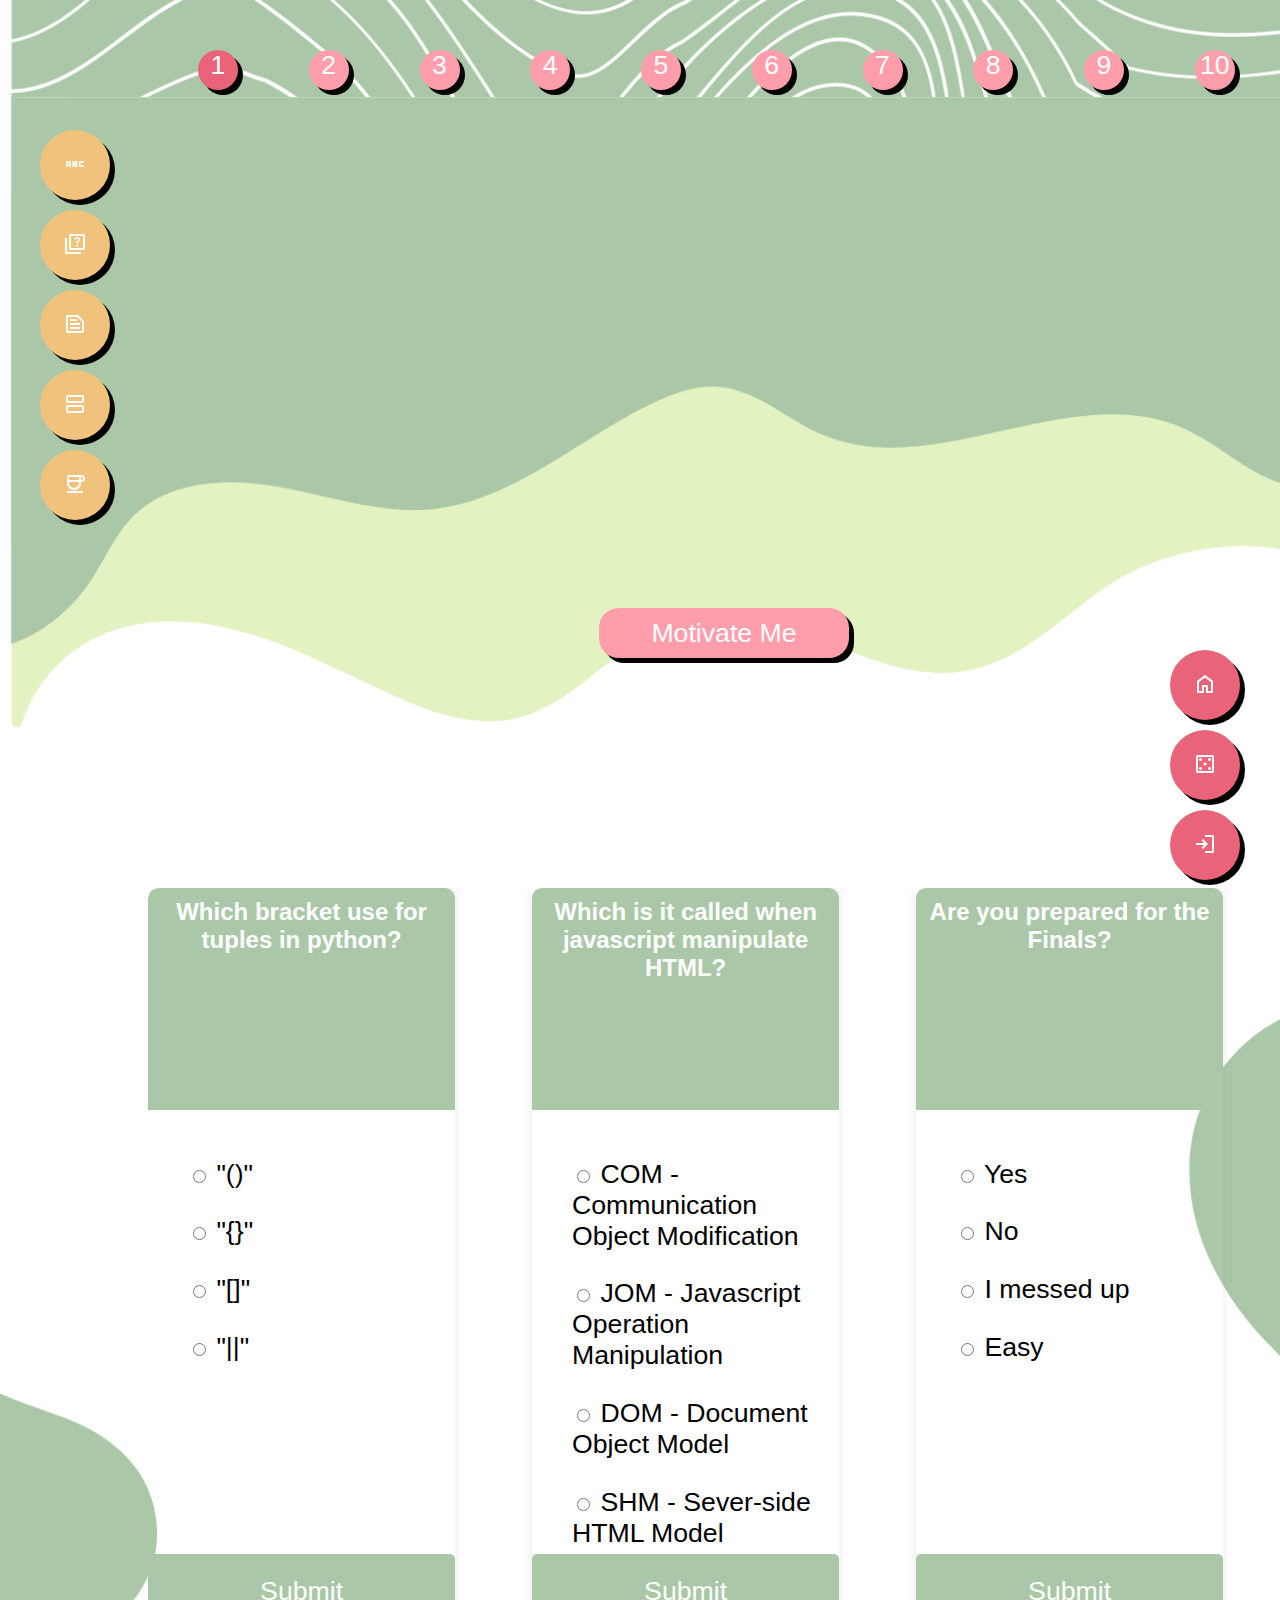
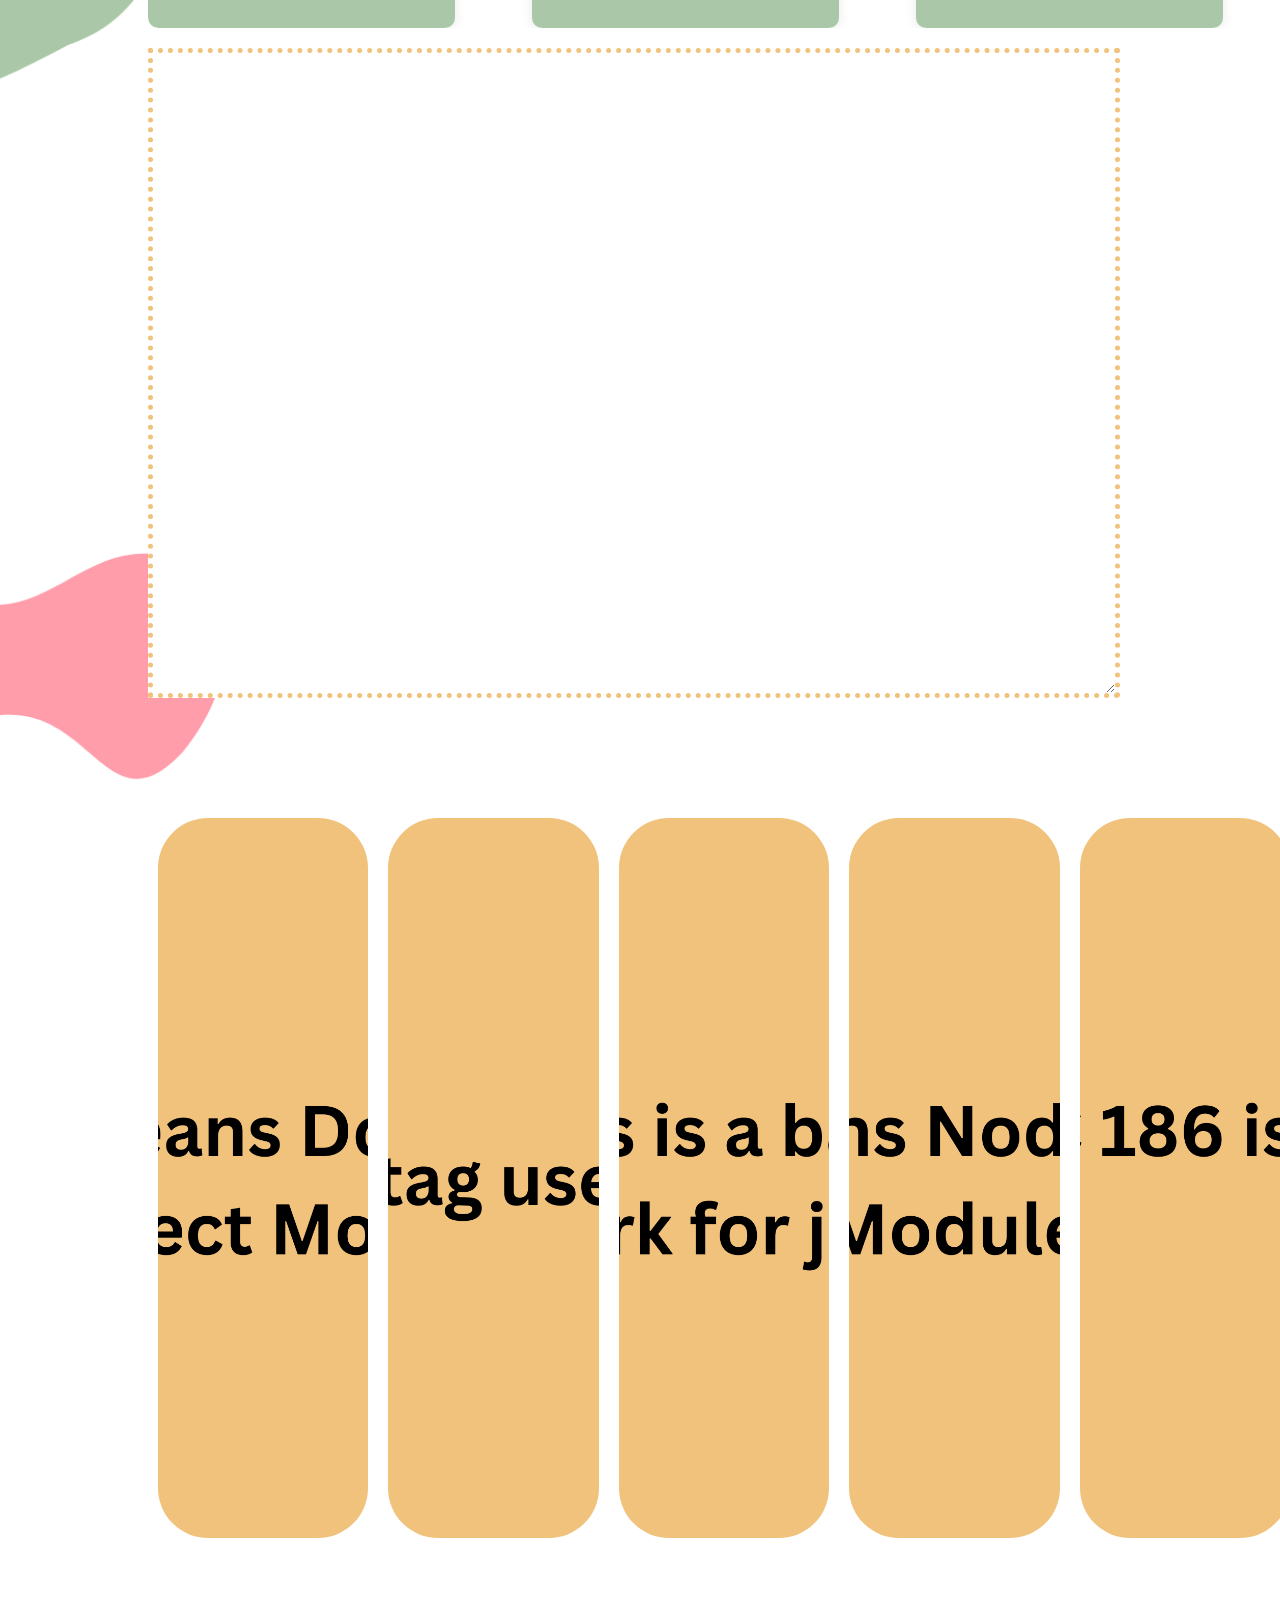
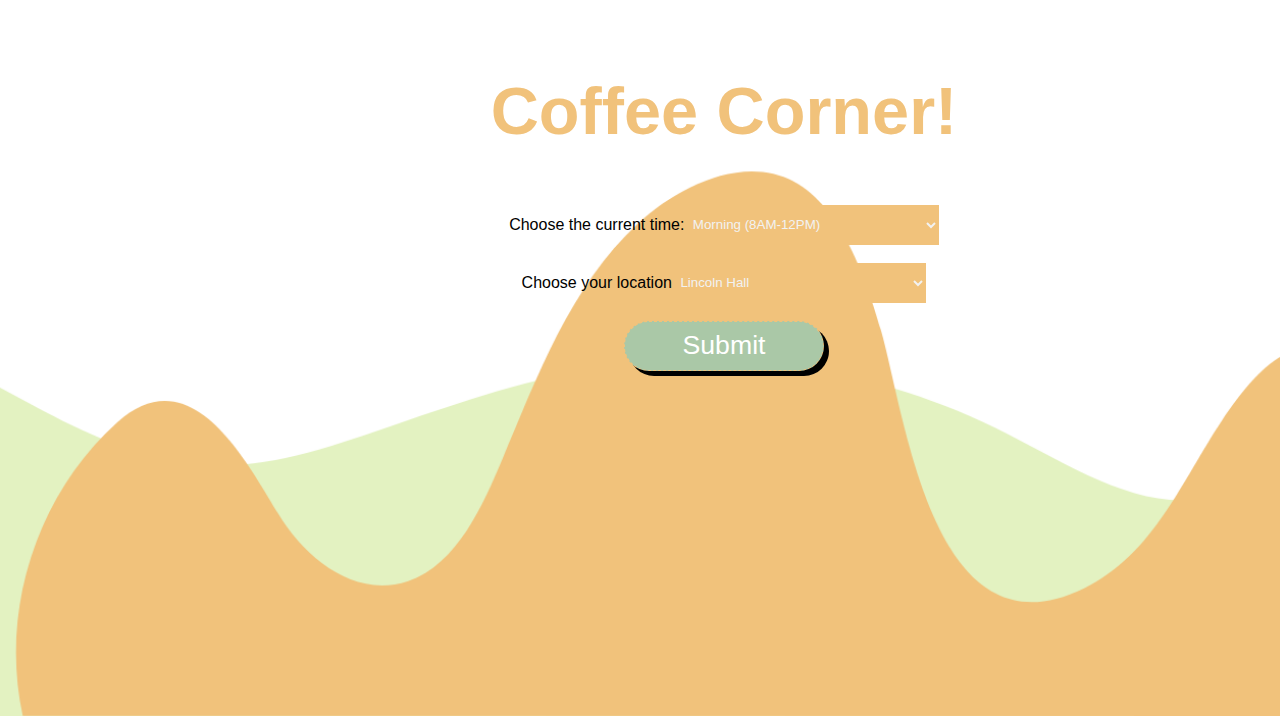
<file: game.html>
<!DOCTYPE html>
<html lang="en">
<head>
  <meta charset="utf-8">
  <meta name="viewport" content="width=device-width">
  <title>Study</title>
  <link href="game.css" rel="stylesheet">
  <link rel="stylesheet"
    href="https://fonts.googleapis.com/css2?family=Material+Symbols+Outlined:opsz,wght,FILL,GRAD@20..48,100..700,0..1,-50..200" />
</head>
<body>
    <div class="container">
        <button id="refresh">Refresh Me</button>
        <h1></h1>
        <div class="dice" id="dice-left">
          <p>Bot</p>
          <img class="dice1" src="dice6.png">
        </div>
        <div class="dice" id="dice-right">
          <p>User</p>
          <img class="dice2" src="dice6.png">
        </div>
      </div>
      <div class="home-block">
        <a href="home.html"><button class="home-button"><span class="material-symbols-outlined">home</span></button></a>
        <a href="study.html"><button class="home-button"><span class="material-symbols-outlined">school</span></button></a>
        <a href="index.html"><button class="home-button"><span class="material-symbols-outlined">login</span></button></a>
    </div>
  <script src="game.js"></script>
    </body>
</html>
</file>
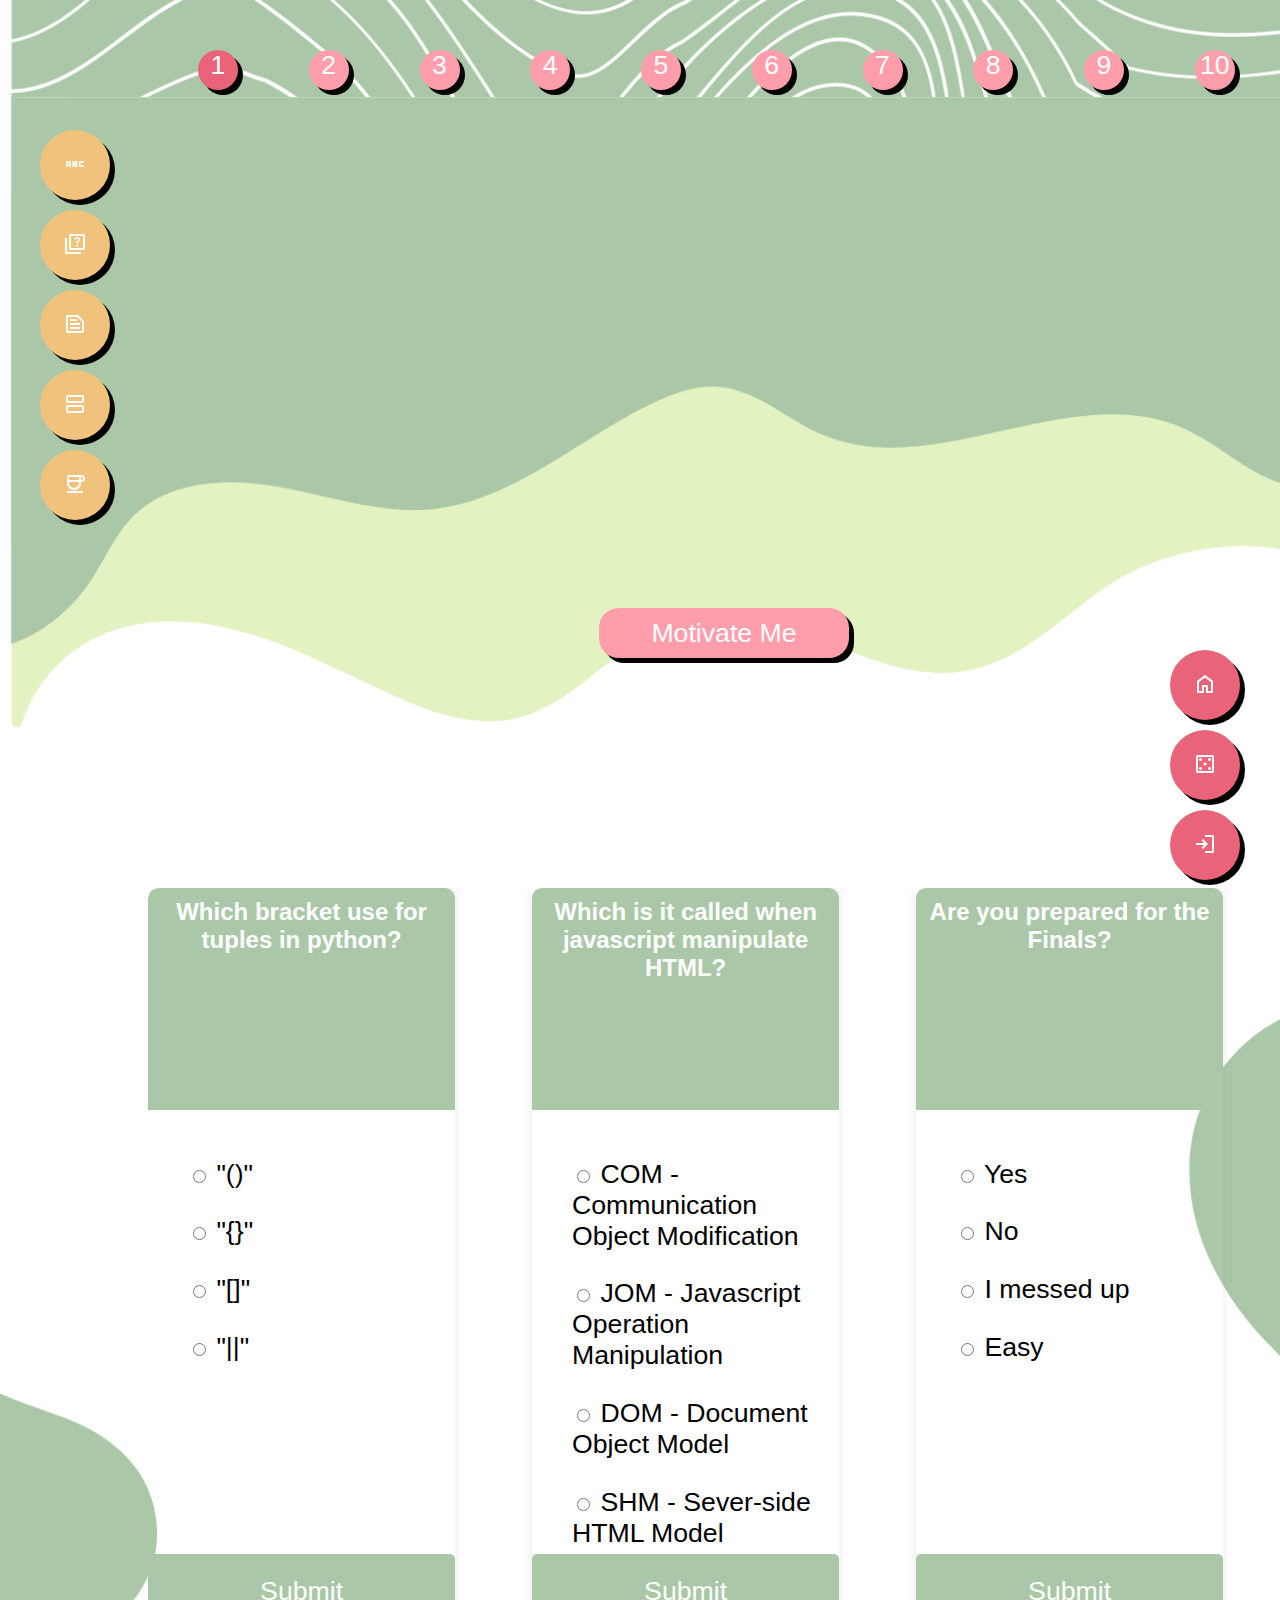
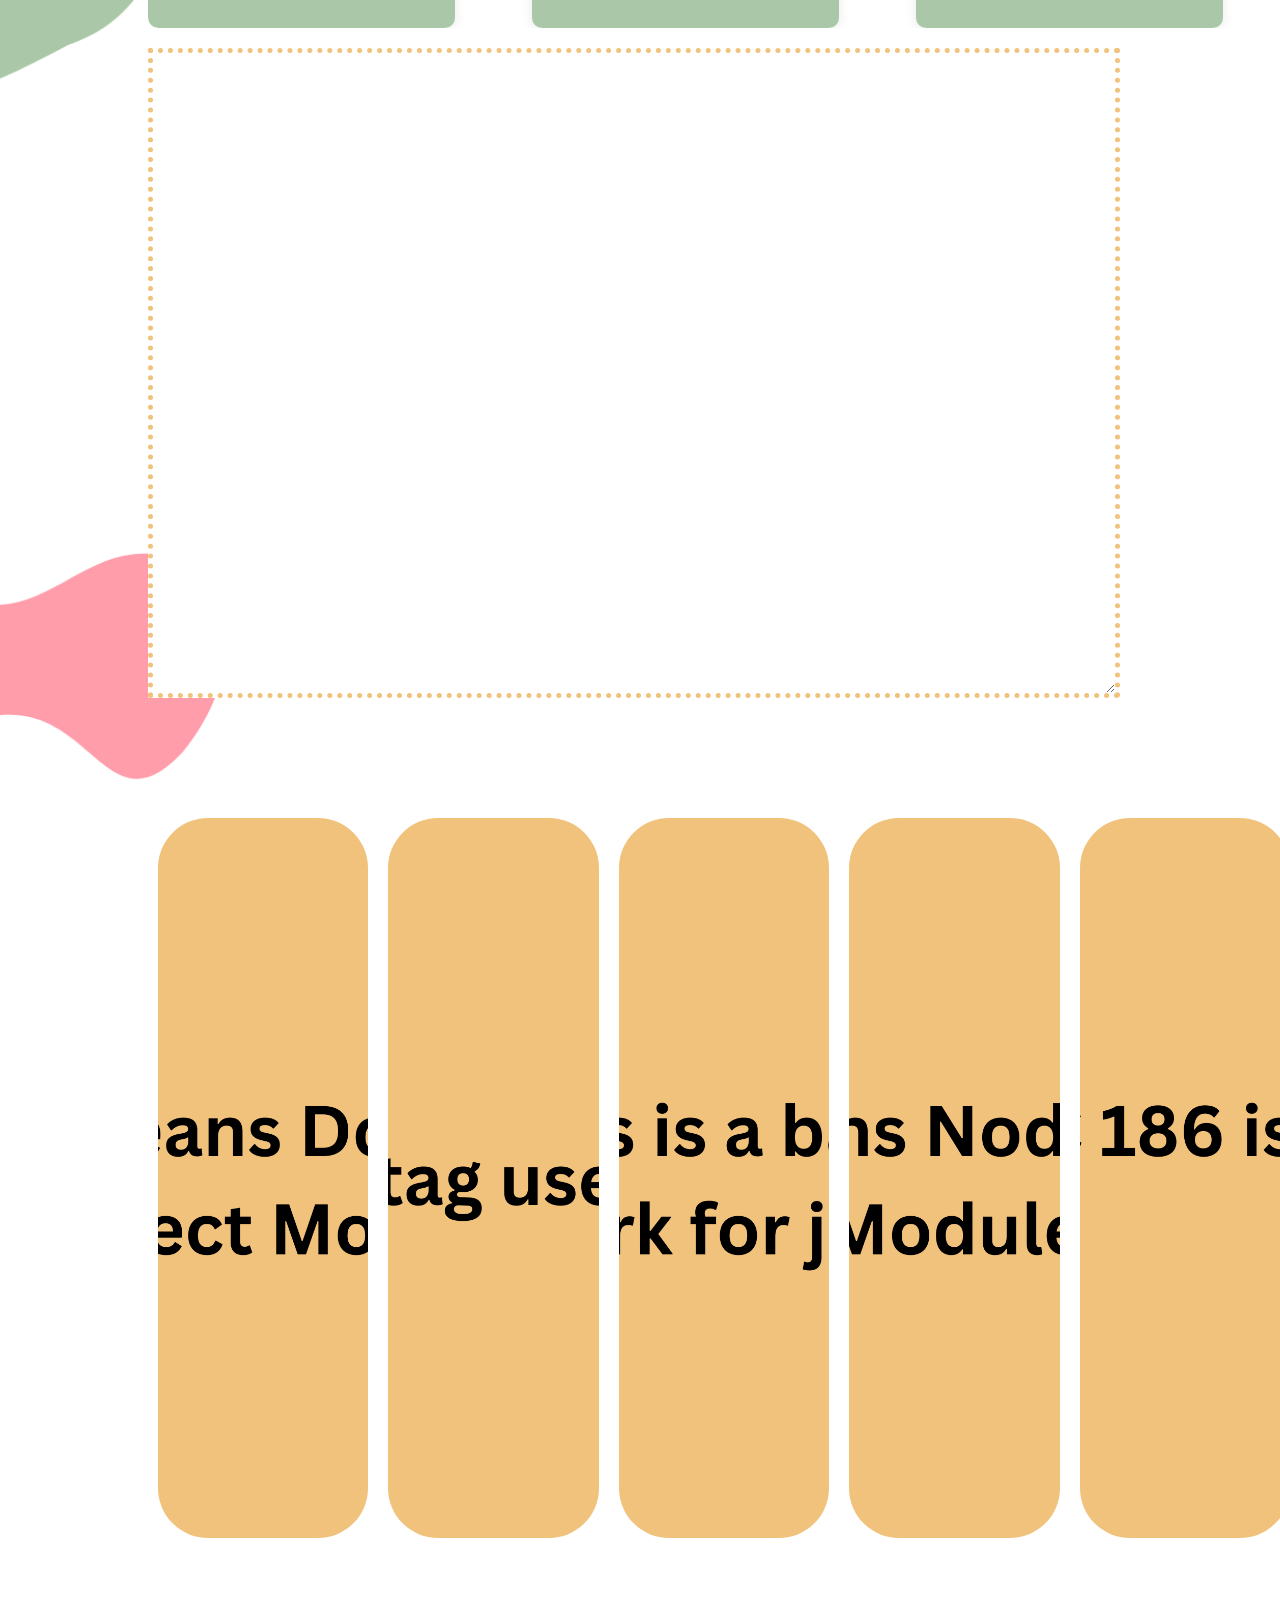
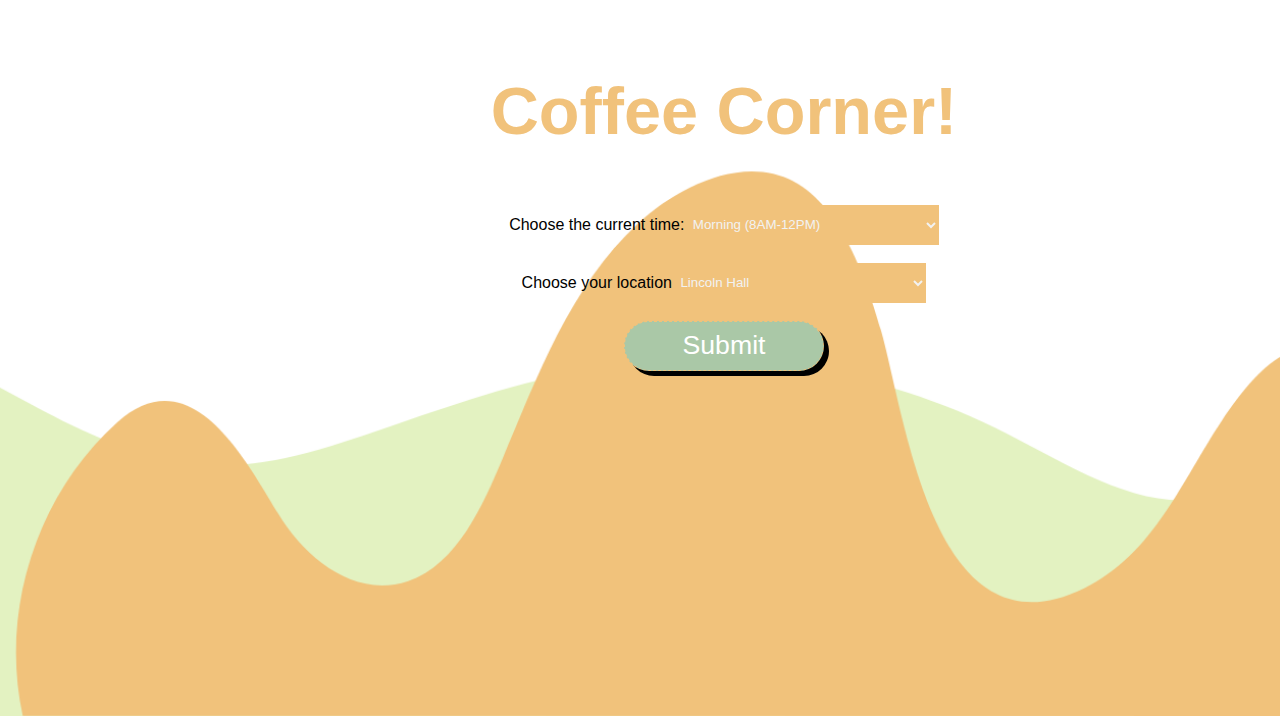
<file: study.html>
<!DOCTYPE html>
<html lang="en">
<head>
  <meta charset="utf-8">
  <meta name="viewport" content="width=device-width">
  <title>Study</title>
  <link href="study.css" rel="stylesheet">
  <link rel="stylesheet"
    href="https://fonts.googleapis.com/css2?family=Material+Symbols+Outlined:opsz,wght,FILL,GRAD@20..48,100..700,0..1,-50..200" />
</head>
<body>
        <div id="progress-block">
            <ul id="progress-list">
                <li class="progressButton lights-up">1</li>
                <li class="progressButton">2</li>
                <li class="progressButton">3</li>
                <li class="progressButton">4</li>
                <li class="progressButton">5</li>
                <li class="progressButton">6</li>
                <li class="progressButton">7</li>
                <li class="progressButton">8</li>
                <li class="progressButton">9</li>
                <li class="progressButton push">10</li>
            </ul>
        </div>
        <div id="moti-block">
            <div class="moti-span"><span class="quote"></span></div>
            <div class="moti-div">
                <button class="moti-button next">
                    Motivate Me
                </button>
            </div>
        </div>
        <div id="quiz-block" class="quiz">
            <div id = "quiz-1" class ="quiz-sections">
            <div class="title">
                <h2 id="question1" placeholder="question-ideas">Which bracket use for tuples in python?</h2>
            </div>
            <ul>
                <li>
                    <input type="radio" name="answer1" id="a" class="answer1">
                    <label for="a" id="a_text">"()"</label>
                </li>
                <li>
                    <input type="radio" name="answer1" id="b" class="answer1">
                    <label for="b" id="b_text">"{}"</label>
                </li>
                <li>
                    <input type="radio" name="answer1" id="c" class="answer1">
                    <label for="c" id="c_text">"[]"</label>
                </li>
                <li>
                    <input type="radio" name="answer1" id="d" class="answer1">
                    <label for="d" id="d_text">"||"</label>
                </li>
            </ul>
            <button type="submit" id="quiz-submit">Submit</button>
            </div>
            <div id="quiz-2" class ="quiz-sections">
            <div class="title">
                <h2 id="question2" placeholder="question-ideas">Which is it called when javascript manipulate HTML?</h2>
            </div>
            <ul>
                <li>
                    <input type="radio" name="answer2" id="e" class="answer2">
                    <label for="e" id="e_text">COM - Communication Object Modification</label>
                </li>
                <li>
                    <input type="radio" name="answer2" id="f" class="answer2">
                    <label for="f" id="f_text">JOM - Javascript Operation Manipulation</label>
                </li>
                <li>
                    <input type="radio" name="answer2" id="g" class="answer2">
                    <label for="g" id="g_text">DOM - Document Object Model</label>
                </li>
                <li>
                    <input type="radio" name="answer2" id="h" class="answer2">
                    <label for="h" id="h_text">SHM - Sever-side HTML Model</label>
                </li>
            </ul>
            <button type="submit" id="quiz-submit">Submit</button>
            </div>
            <div id="quiz-3" class="quiz-sections">
                <div class="title">
                    <h2 id="question3" placeholder="question-ideas">Are you prepared for the Finals?</h2>
                </div>
                <ul>
                    <li>
                        <input type="radio" name="answer3" id="i" class="answer3">
                        <label for="i" id="i_text">Yes</label>
                    </li>
                    <li>
                        <input type="radio" name="answer3" id="j" class="answer3">
                        <label for="j" id="j_text">No</label>
                    </li>
                    <li>
                        <input type="radio" name="answer3" id="k" class="answer3">
                        <label for="k" id="k_text">I messed up</label>
                    </li>
                    <li>
                        <input type="radio" name="answer3" id="l" class="answer3">
                        <label for="l" id="l_text">Easy</label>
                    </li>
                </ul>
                <button type="submit" id="quiz-submit">Submit</button>
            </div>
        </div>
        <div id="flash-block">
                <div class="flash-container">
                    <div class="panel" style="background-image: url('1.png')">
                        <h3 class="faq-ques"> flash-card</h3>
                    </div>
                    <div class="panel" style="background-image: url('2.png')">
                        <h3 class="faq-ques"> flash-card</h3>
                    </div>
                    <div class="panel" style="background-image: url('3.png')">
                        <h3 class="faq-ques"> flash-card</h3>
                    </div>
                    <div class="panel" style="background-image: url('4.png')">
                        <h3 class="faq-ques"> flash-card</h3>
                    </div>
                    <div class="panel" style="background-image: url('5.png')">
                        <h3 class="faq-ques"> flash-card</h3>
                    </div>
                </div>
        </div>
        <div id="coffee-block">
            <h2>Coffee Corner!</h2>
                <label for="time">Choose the current time:</label>
                <select id="time">
                    <option>Morning (8AM-12PM)</option>
                    <option>Evening (12PM-6PM)</option>
                    <option>Night(6PM-9PM)</option>
                    <option>24/7</option>
                </select>
                <br>
                <br>
                <label for="place">Choose your location</label>
                <select id="place">
                    <option>Lincoln Hall</option>
                    <option>Draper Hall</option>
                    <option>Hutchenson Library</option>
                    <option>Danforth Residence</option>
                    <option>MAC building</option>
                    <option>Anna Smith Residence</option>
                </select>
                <br>
                <br>
                <button onclick="coffee()">Submit</button>
                <br>
                <br>
                <span id="return"></span>
        </div>
        <div id="note-block">
            <textarea class="note"></textarea>
        </div>
        <div class="nav-block">
            <a href="#moti-block"><button class="nav-button"><span class="material-symbols-outlined">abc</span></button></a>
            <a href="#quiz-block"><button class="nav-button"><span class="material-symbols-outlined">quiz</span></button></a>
            <a href="#note-block"><button class="nav-button"><span class="material-symbols-outlined">text_snippet</span></button></a>
            <a href="#flash-block"><button class="nav-button"><span class="material-symbols-outlined">view_agenda</span></button></a>
            <a href="#coffee-block"><button class="nav-button"><span class="material-symbols-outlined">coffee</span></button></a>
        </div>
        <div class="home-block">
            <a href="home.html"><button class="home-button"><span class="material-symbols-outlined">home</span></button></a>
            <a href="game.html"><button class="home-button"><span class="material-symbols-outlined">casino</span></button></a>
            <a href="index.html"><button class="home-button"><span class="material-symbols-outlined">login</span></button></a>
        </div>
    </div>
<!--<div class="AIchat">
    <header>
      <h2>Study Bud</h2>
    </header>
    <ul class="chat">
      <li class="chat_from_bot"><svg xmlns="http://www.w3.org/2000/svg" width="16" height="16" fill="currentColor"
          class="bi bi-robot" viewBox="0 0 16 16">
          <path
            d="M6 12.5a.5.5 0 0 1 .5-.5h3a.5.5 0 0 1 0 1h-3a.5.5 0 0 1-.5-.5M3 8.062C3 6.76 4.235 5.765 5.53 5.886a26.58 26.58 0 0 0 4.94 0C11.765 5.765 13 6.76 13 8.062v1.157a.933.933 0 0 1-.765.935c-.845.147-2.34.346-4.235.346-1.895 0-3.39-.2-4.235-.346A.933.933 0 0 1 3 9.219zm4.542-.827a.25.25 0 0 0-.217.068l-.92.9a24.767 24.767 0 0 1-1.871-.183.25.25 0 0 0-.068.495c.55.076 1.232.149 2.02.193a.25.25 0 0 0 .189-.071l.754-.736.847 1.71a.25.25 0 0 0 .404.062l.932-.97a25.286 25.286 0 0 0 1.922-.188.25.25 0 0 0-.068-.495c-.538.074-1.207.145-1.98.189a.25.25 0 0 0-.166.076l-.754.785-.842-1.7a.25.25 0 0 0-.182-.135Z" />
          <path
            d="M8.5 1.866a1 1 0 1 0-1 0V3h-2A4.5 4.5 0 0 0 1 7.5V8a1 1 0 0 0-1 1v2a1 1 0 0 0 1 1v1a2 2 0 0 0 2 2h10a2 2 0 0 0 2-2v-1a1 1 0 0 0 1-1V9a1 1 0 0 0-1-1v-.5A4.5 4.5 0 0 0 10.5 3h-2zM14 7.5V13a1 1 0 0 1-1 1H3a1 1 0 0 1-1-1V7.5A3.5 3.5 0 0 1 5.5 4h5A3.5 3.5 0 0 1 14 7.5" />
        </svg>
        <p> Hi there <br> Please Select the follwoing prompts!</p>
        <p> How do I use my progress bar?</p>
        <p> How do I use my flash cards?</p>
        <p> How do I use </p>
      </li>
      <li class="chat_from_user">
        <p>Nice weather we have today.</p>
      </li>
    </ul>
    <div class="chat-input">
      <textarea placeholder="Enter a message..."></textarea>
      <span id="send"><svg xmlns="http://www.w3.org/2000/svg" width="16" height="16" fill="currentColor"
          class="bi bi-send" viewBox="0 0 16 16">
          <path
            d="M15.854.146a.5.5 0 0 1 .11.54l-5.819 14.547a.75.75 0 0 1-1.329.124l-3.178-4.995L.643 7.184a.75.75 0 0 1 .124-1.33L15.314.037a.5.5 0 0 1 .54.11ZM6.636 10.07l2.761 4.338L14.13 2.576zm6.787-8.201L1.591 6.602l4.339 2.76 7.494-7.493Z" />
        </svg></span>
        </div>
    </div>-->
    <script src="study.js"></script> 
    <!--reference https://www.canva.com/design/DAF2LN81kdA/20GB-at6P26MBlo1DYeKJg/edit?utm_content=DAF2LN81kdA&utm_campaign=designshare&utm_medium=link2&utm_source=sharebutton
    https://www.canva.com/design/DAF2ueSfdUw/oeFQi87eibadeYOC5K4Hvw/edit?utm_content=DAF2ueSfdUw&utm_campaign=designshare&utm_medium=link2&utm_source=sharebutton
    -->    
</body>
</html>
</file>
<file: game.css>
html{
width:100%;
height:100%;
background-image: url("diceworld.png");
background-repeat: no-repeat;
background-attachment: fixed;
background-position: center;
background-size: cover;
}
.container {
width: 70%;
height:80%;
margin: auto;
text-align: center;
display:grid;
grid-template-columns: 1fr 1fr 1fr 1fr 1fr;
grid-template-rows: 2fr 2fr 2fr 2fr 2fr;
}
.dice {
text-align: center;
display: inline-block;
}
body{
width:100vw;
height:100vh;
background-image: url("diceworld.png");
background-repeat: no-repeat;
background-attachment: fixed;
background-position: center;
background-size: cover;
} 
#dice-left{
grid-column-start: 2;
grid-column-end: 3;
grid-row-start: 3;
grid-row-end:4;
}
#dice-right{
grid-column-start: 4;
grid-column-end: 5;
grid-row-start: 3;
grid-row-end:4;
}
#refresh {
font-family: 'Libre Baskerville', serif;
font-family: 'Poppins', sans-serif;
font-size: 20pt;
color: white;
background-color: #E96479;
grid-column-start: 3;
grid-column-end: 4;
grid-row-start: 2;
grid-row-end:3;
box-shadow: 5px 5px 0 0 black;
transition: translate 0.5s;
width:200px;
height:100px;
border: none;
border-radius:40px;
cursor: pointer;
}
#refresh:hover{
translate: 2.5px 2.5px 0px;
box-shadow: 0px 0px;
}
p {
font-size: 20pt;
color: white;
font-family: 'Libre Baskerville', serif;
font-family: 'Poppins', sans-serif;
}
img {
width: 200px;
}
h1{
color:#E96479;
grid-column-start: 3;
grid-column-end: 4;
grid-row-start: 3;
grid-row-end:4;
font-size: 30pt;
}
.home-button{
width:70px;
height:70px;
border: none;
border-radius:100px;
cursor: pointer;
background-color:#E96479;
color:white;
box-shadow: 5px 5px 0 0 black;
transition: translate 0.5s;
}
.home-block{
display:flex;
flex-direction: column;
gap: 10px;
position:fixed;
right:40px;
bottom: 20px;
}
.home-button:hover{
    translate: 2.5px 2.5px 0px;
    box-shadow: 0px 0px;
}
</file>
<file: study.css>
html{
background-color: #F6FFDE;
background-image: url('bg.png');
background-size: cover;
background-repeat: no-repeat;
font-family: 'Libre Baskerville', serif;
font-family: 'Poppins', sans-serif;
}
body{  
/*margin-left: 0px;
margin-right: 0px;*/
display: grid;
grid-template-columns: 120px 6fr 120px;
grid-template-rows: 100px 2fr 2fr 2fr 2fr 2fr;
gap:20px;
}
ul li {
font-size: 20pt;
margin: 20pt 0;
list-style-type :none;
}
/*progress bar styles start*/
#progress-block{
grid-row-start:1;
grid-row-end:2;
grid-column-start:2;
grid-column-end:3;
display:inline;
}
#progress-list{
width: 90%;
height: 30px;
margin-top:15px;
margin-left: 10px;
display:flex;
flex-direction: row;
justify-content: space-between;
}
#progress-list li{
text-align:center;
}
.progressButton{
width:40px;
height:40px;
border: none;
border-radius:40px;
cursor: pointer;
background-color:#FF9EAA;
color:white;
box-shadow: 5px 5px black;
transition: translate 0.5s;
}
.progressButton span{
margin-top: 2.5px;
}
.progressButton:hover{
translate: 5px 5px 0px;
box-shadow: 0px 0px;
}
.progress-text{
font-family: 'Courier New', Courier, monospace;
font-size:20 pt;
font-weight: 700;
text-align:center;
margin-top: 10px;
}
.lights-up{
background-color:#E96479;
}
/* chatbox start*/
.AIchat{
position:fixed;
right:40px;
bottom:50px;
width:300px;
background: #ffffff;
border-radius:15px;
box-shadow: 0 0 128px 0 rgba(0,0,0,0.1),
            0 32px 64px -48px rgba(0,0,0,0.5);
}
.AIchat header{
background: #4DA1A4;
padding:1px 0;
border-top-left-radius: 15px;
border-top-right-radius: 15px;
text-align:center;
}
.AIchat header h2{
color:#FFFFFF;
font-size:20pt;
}
.AIchat .chat{
height: 300px;
overflow-y:auto;
padding: 30px 20px 70px;
}
.AIchat .chat{
display:flex;
list-style-type: none;
}
.AIchat .chat p{
padding: 12px 16px;
border-radius: 10px 10px 0 10px;
background: #4DA1A4;
color:#FFFFFF;
font-size: 12pt;
}
.AIchat .chat_from_bot p{
color:black;
background-color:#f2f2f2;
border-radius: 15px 15px 15px 0;
}

.AIchat .chat_from_user{
margin:20px 0;
justify-content:flex-end;
}
.AIchat .incoming span{
height: 32px;
width:32px;
color:white;
background:#4DA1A4;
text-align:center;
line-height:32px;
border-radius:4px;
margin: 0 10px 7px 0;
}
/* moti start*/ 
#moti-block{
grid-column-start: 2;
grid-column-end: 3;
grid-row-start: 2;
grid-row-end:3;
height: 600px;
display:grid;
grid-template-columns: 1fr 5fr 1fr;
grid-template-rows: 4fr 1fr;
}
.moti-div{
grid-column-start: 2;
grid-column-end: 3;
grid-row-start: 2;
grid-row-end:3;
margin: 0 auto;
}
.moti-button{
border-radius: 20px;
height:50px;
width:250px;
border:none;
background-color:#FF9EAA;
font-size: 20pt;
color: #FFFFFF;
transition: translate 0.5s;
box-shadow: 5px 5px black;
}
.moti-button:hover{
translate: 5px 5px 0px;
box-shadow: 0px 0px;
}
.moti-span{
margin:150px 0px 100px 0px;
text-align: center;
grid-column-start: 2;
grid-column-end: 3;
grid-row-start: 1;
grid-row-end:2;
font-size: 50pt;
color:white;
}
/* quizzes*/ 
.quiz{
display:flex;
flex-direction:column;
align-items:center;
overflow:hidden;
display:grid;
grid-template-columns: 1fr 1fr 1fr; 
}
#quiz-block{
border-radius:10px;
overflow:hidden;
grid-column-start: 2;
grid-column-end: 3;
grid-row-start: 3;
grid-row-end:4;
}
.quiz-sections{
width:80%;
height:100%;
border-radius:10px;
overflow:hidden;
box-shadow: 0 0 10px 2px rgba(100, 100, 100, 0.1);
display:flex;
flex-direction: column;
justify-content: space-between;
}
#quiz-1{
grid-column-start: 1;
grid-column-end:2;
}
#quiz-2{
grid-column-start: 2;
grid-column-end:3;
}
#quiz-3{
grid-column-start: 3;
grid-column-end:4;
}
.title{
background-color: #AAC8A7;
width:100%;
height:30%;
margin-top:0;
color:white;
}
.quiz h2{
padding: 10px;
text-align:center;
margin:0;
}
.quiz ul{
font-size: 14pt;
margin: 10px 0;
height: 400px;
}

.quiz ul li label{
cursor: pointer;
}
#quiz-submit{
background-color: #AAC8A7;
border-radius: 5px;
color:white;
border:none;
display:block;
width:100%;
cursor:pointer;
font-size: 20pt;
height:10%;
padding: 2px;
}
#quiz-submit:hover{
background-color: #366b6d;
}
#quiz-submit:focus{
outline: none;
background-color: #4DA1A4;
}
/* end of quiz-block*/ 
/*startn of note-block*/
#note-block{
box-sizing: border-box;
height:700px;
grid-column-start: 2;
grid-column-end: 3;
grid-row-start: 4;
grid-row-end:5;
}
.add{
background-color: #F1C27B;
border:none;
border-radius:5px;
cursor:pointer;
box-shadow: 10px 10px black;
}
.note{
outline: none;
font-size:20pt;
border-color: #F1C27B;
border-style: dotted;
border-width: thick;
padding: 20px;
background-color: white;
margin:0 auto;
height:600px;
width:80%;
}
#flash-block{
grid-column-start: 2;
grid-column-end: 3;
grid-row-start: 5;
grid-row-end:6;
}
.flash-container{
display:flex;
width: 90vw;

}
.panel{
background-size: auto 100%;
background-position: center;
background-repeat:no-repeat;
height:80vh;
border-radius: 50px;
color:white;
cursor:pointer;
flex:0.5;
margin:10px;
position:relative;
transition:flex 0.7s ease-in;
}
.panel h3{
font-size: 24px;
position: absolute;
bottom: 20px;
left: 20px;
margin: 0;
opacity: 0;
}
.panel.active {
flex: 5;
}
.panel.active h3{
opacity:1;
}
#coffee-block{
grid-column-start: 2;
grid-column-end: 3;
grid-row-start: 6;
grid-row-end:7;
margin: 50px auto;
text-align:center;
}
#coffee-block button{
height:50px;
font-size:20pt;
font-family: inherit;
width:200px;
border:thin;
border-radius: 40px;
border-style:dashed;
border-color: #F1C27B;
color:white;
background-color:#AAC8A7;
transition: translate 0.5s;
box-shadow: 5px 5px black;
}
#coffee-block button:hover{
translate: 5px 5px 0px;
box-shadow: 0px 0px;
}
#coffee-block select{
background-color: #F1C27B;
color:#f2f2f2;
border:none;
height:40px;
width:250px;
}
#return{
font-size: 30pt;
font-family:inherit;
color:#4DA1A4;
font-weight: bold;
}
option{
font-size: 30pt;
font-family:inherit;
}
.nav-button{
width:70px;
height:70px;
border: none;
border-radius:100px;
cursor: pointer;
background-color:#F1C27B;
color:white;
box-shadow: 5px 5px black;
transition: translate 0.5s;
}
.nav-block{
display:flex;
flex-direction: column;
gap: 10px;
position:fixed;
left:40px;
top: 130px;
}
.nav-button:hover{
translate: 2.5px 2.5px 0px;
box-shadow: 0px 0px;
}
#coffee-block h2{
font-size:50pt;
font-family:inherit;
color:#F1C27B
}
.home-button{
width:70px;
height:70px;
border: none;
border-radius:100px;
cursor: pointer;
background-color:#E96479;
color:white;
box-shadow: 5px 5px 0 0 black;
transition: translate 0.5s;
}
.home-block{
display:flex;
flex-direction: column;
gap: 10px;
position:fixed;
right:40px;
bottom: 20px;
}
.home-button:hover{
  translate: 2.5px 2.5px 0px;
  box-shadow: 0px 0px;
}
</file>
